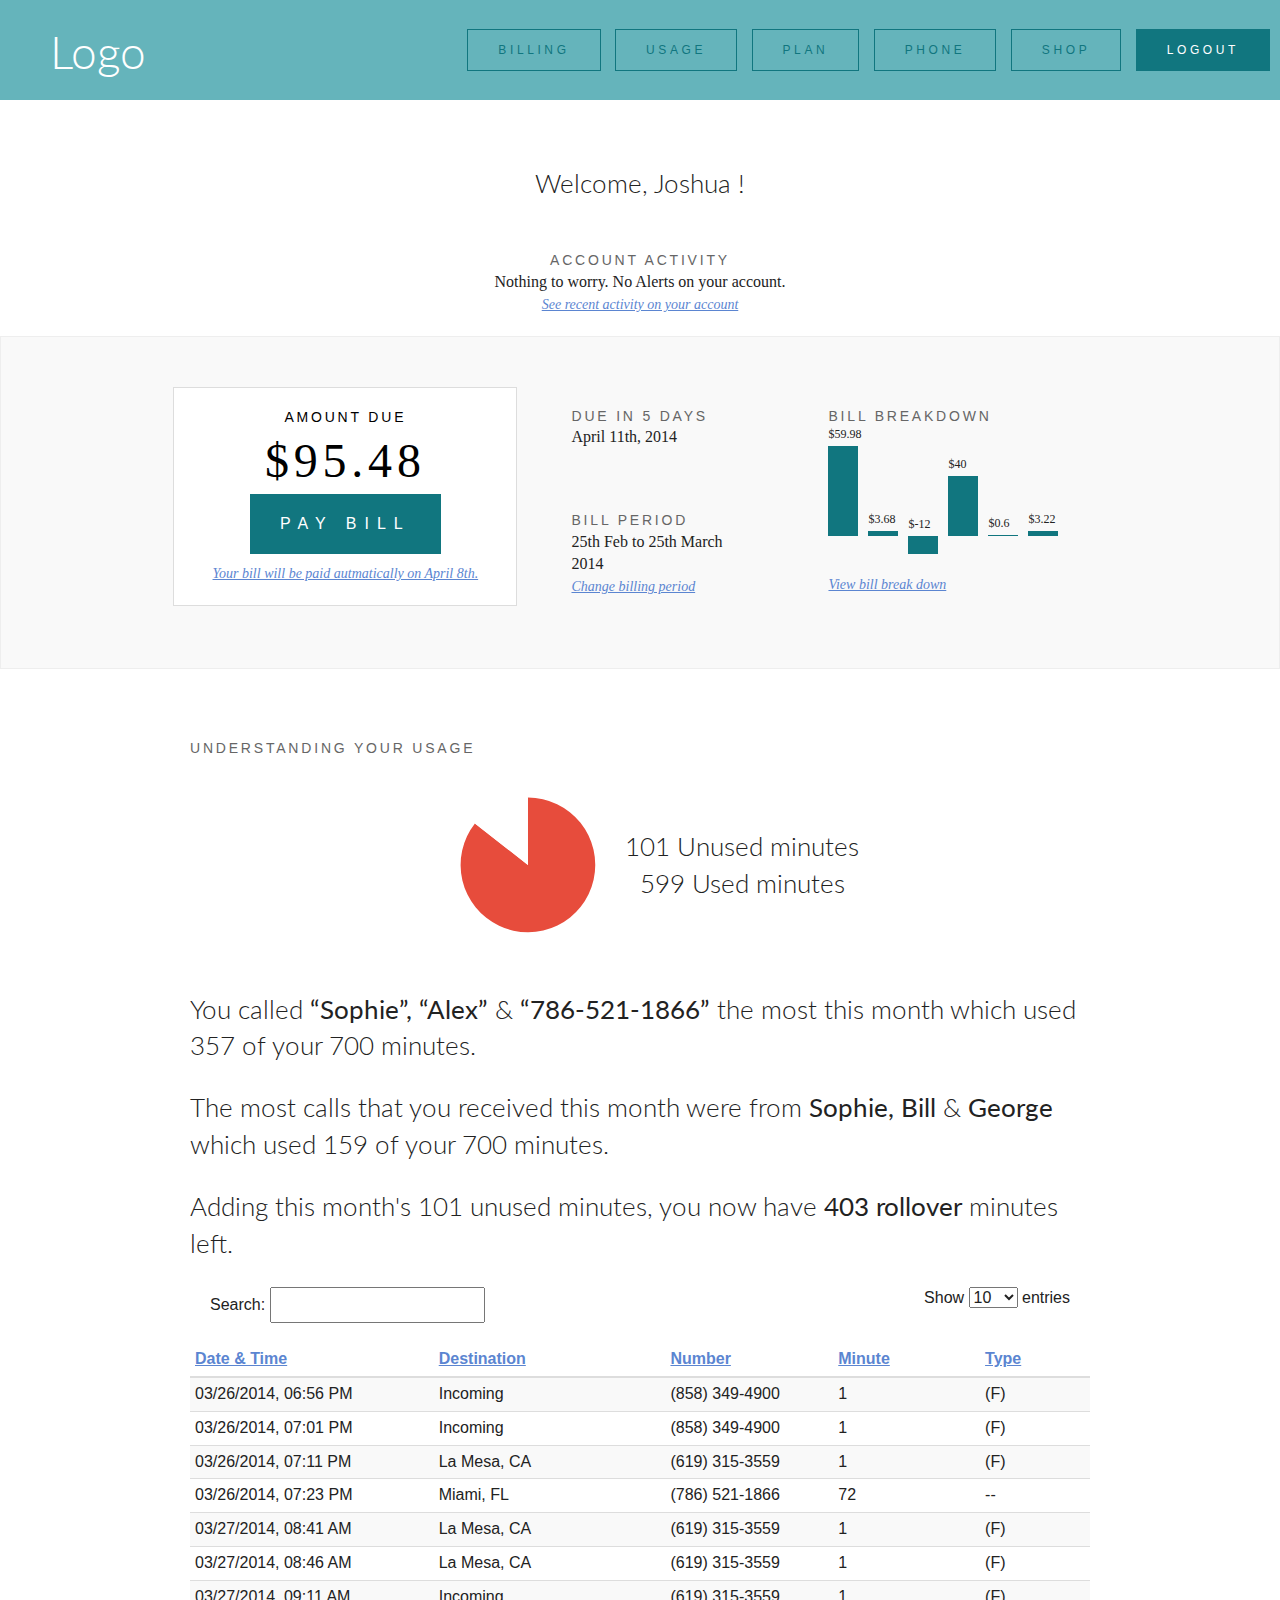
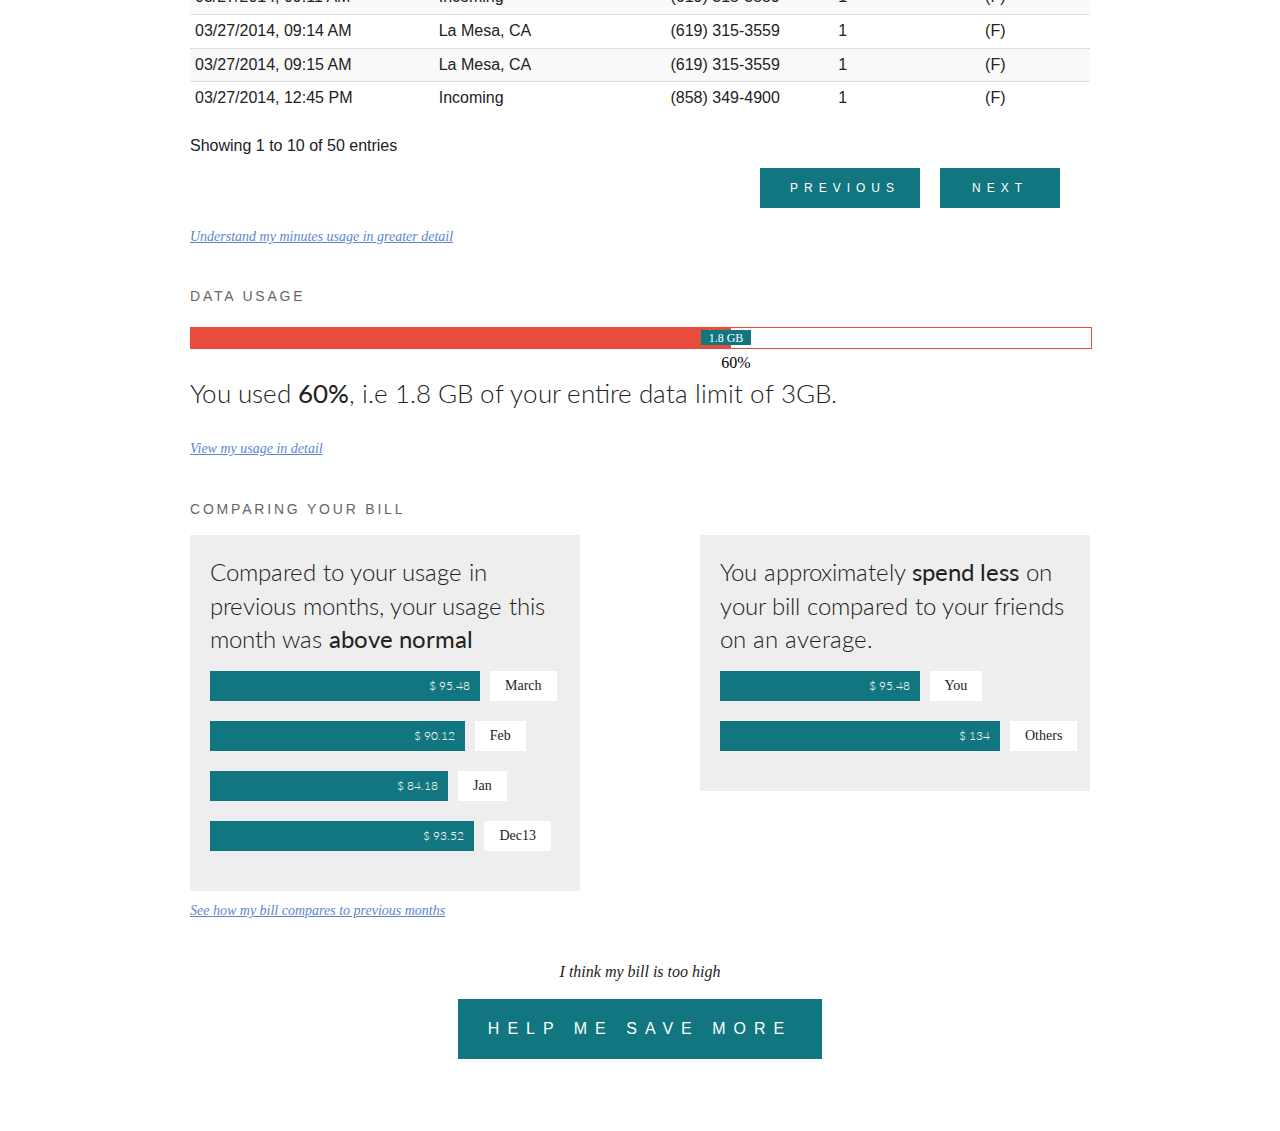
<file: index.html>
<!DOCTYPE html>
<!--[if lt IE 7]>      <html class="no-js lt-ie9 lt-ie8 lt-ie7"> <![endif]-->
<!--[if IE 7]>         <html class="no-js lt-ie9 lt-ie8"> <![endif]-->
<!--[if IE 8]>         <html class="no-js lt-ie9"> <![endif]-->
<!--[if gt IE 8]><!-->
<html class="no-js" lang="en" ng-app="myApp">
<!--<![endif]-->

<head>
    <meta charset="utf-8">
    <meta http-equiv="X-UA-Compatible" content="IE=edge">
    <title></title>
    <meta name="description" content="">
    <meta name="viewport" content="width=device-width, initial-scale=1, maximum-scale = 1">

    <!-- Place favicon.ico and apple-touch-icon.png in the root directory -->
    <link href='http://fonts.googleapis.com/css?family=Lato:100,300,400,700' rel='stylesheet' type='text/css'>
    <link rel="stylesheet" href="css/normalize.css">
    <link rel="stylesheet" href="css/main.css">
    <link rel="stylesheet" href="css/responsive.css">
    <link rel="stylesheet" href="css/pizza.css">
    <link rel="stylesheet" href="css/datepicker.css">

    <script src="js/vendor/modernizr-2.6.2.min.js"></script>
    <script src="http://d3js.org/d3.v3.min.js"></script>

</head>

<body>
    <!--[if lt IE 7]>
            <p class="browsehappy">You are using an <strong>outdated</strong> browser. Please <a href="http://browsehappy.com/">upgrade your browser</a> to improve your experience.</p>
        <![endif]-->

    <!-- Add your site or application content here -->

    <div id="container">
        <div class="header">
            <a href="./index.html"><div class="logo font3">Logo</div></a>
            <div id="main_menu">
                <ul class="menu">
                    <li class="menuItem bMenuButton">BILLING</li>
                    <li class="menuItem bMenuButton">USAGE</li>
                    <li class="menuItem bMenuButton">PLAN</li>
                    <li class="menuItem bMenuButton">PHONE</li>
                    <li class="menuItem bMenuButton">SHOP</li>
                    <li class="menuItem bMenuButton bLogout">LOGOUT</li>
                </ul>
            </div>

        </div>

        <br/>
        <br/>
        <span class="welcome font3">Welcome, Joshua ! </span>
        <div class="dataBox activityBox">
            <div class="heading font1">ACCOUNT ACTIVITY</div>
            <div class="notes content font2 activityContent" data-placement="top" data-content="<b class='aColor'>Annotation</b> : The idea behind having this on the top of the page is that in case there are any account alerts, they would be seen first and not missed by the user">Nothing to worry. No Alerts on your account.</div>
            <div class="notes links bLink" data-placement="top" data-content="<b class='aColor'>Annotation</b> : This link will take the user to a page showing detailed account activity."><a href="#">See recent activity on your account</a>
            </div>
        </div>
        <div class="firstContainer">



            <div class="notes dataBox billAmountBox" data-placement="top" data-content="<b class='aColor'>Annotation</b> : A big box with a solid color button provides a clear call-to-action.">
                <div class="heading font1 dueLabel">AMOUNT DUE</div>
                <div class="content font2">
                    <div class="amount">$95.48</div>
                    <div id="billPayButton" class="payBill bButton font1">
                        <span class="bLabel">PAY BILL</span>

                    </div>
                </div>
                <div class="links bLink dueLink notes" data-placement="bottom" data-content="<b class='aColor'>Annotation</b> : This link immediately gives the user the following indication: <ul> <li>That they have autoPay turned on</li> <li>The date of Auto Pay</li><li> If they need to change this setting they can simply click here</li></ul>"><a href="#">Your bill will be paid autmatically on April 8th.</a>
                </div>
            </div>
            <div class="dueContainer">
                <div class="dataBox dueBox notes" data-placement="top" data-content="<b class='aColor'>Annotation</b> : This quickly provides information regarding, how many days are left to pay the bill, thus making the user think less and do more. Traditionally, only a date is provided and the user is expected to calculate how many days are left to pay</ul>">
                    <div class="heading font1">DUE IN 5 DAYS</div>
                    <div class="content font2">

                        <div class="font2">
                            April 11th, 2014

                        </div>
                    </div>
                    <div class="links bLink"></div>
                </div>

                <div class="dataBox billPeriodBox">
                    <div class="heading font1">BILL PERIOD</div>
                    <div class="content font2">

                        <div class="font2">
                            25th Feb to 25th March 2014

                        </div>
                    </div>
                    <div class="links bLink notes" data-placement="bottom" data-content="<b class='aColor'>Annotation</b> : Clicking on this link will allow the user to select and see current unbilled usage as well as previously paid bills from previous billing periods">
                        <a href="#">Change billing period</a>
                    </div>
                </div>
            </div>
            <div class="dataBox billBreakUp">
                <div class="heading font1 notes" data-placement="top" data-content="<b class='aColor'>Annotation</b> : When people see their bill amount, they want to often see the breakup of how the amount totalled up. This view lets them get a quick overview of what the bill is made up of.">BILL BREAKDOWN</div>
                <div class="content font2">
                    <div class="billViz"></div>

                </div>
                <div class="links bLink billBreakUpLink notes" data-placement="bottom" data-content="<b class='aColor'>Annotation</b> : This link will take the user to a page where they can see their detailed bill break down">
                    <a href="#">View bill break down</a>
                </div>
            </div>
        </div>
        <div class="toggleBillPay">

            <div class="billPayContainer">



                <div class="amountSelect font2">

                    <div class="label font3">How much do you want to pay ?</div>


                    <form action="">
                        <p>
                        <input type="radio" class="wholeAmount" name="paymentAmount" value="$98">$95.48 - Current Due
</p>

                        <div class="customAmount">
                            <input type="radio" name="paymentAmount" class="anotherAmount" value="">Another amount
                            <input type="text"></input>
                            <span class="theCustomAmount"></span>
                    </form>
                    </div>

                </div>
                <div class="dateSelect">
                    <div class="label font3 dateLabel">Select a date for payment</div>
                    <input type="text">
                </div>


                <a href="./payment.html">
                    <div class="payButton payBill bButton">PAY</div>
                </a>

            </div>

            <div class="dataBox undUsage">
                <div class="heading font1">UNDERSTANDING YOUR USAGE</div>
                <div class="usageContainer">
                    <div id="my-cool-chart"></div>
                    <div class="font3 usageBrief notes" data-placement="top" data-content="<b class='aColor'>Annotation</b> : This provides immediate usage details followed by a brief below. Hovering over the pie chart on the left, also provides details in the form of a percentage">
                        101 Unused minutes
                        <br/>599 Used minutes

                    </div>
                </div>
                <div class="content font3 usageContent notes" data-placement="top" data-content="<b class='aColor'>Annotation</b> : After interviewing a few people, I realized that when they look at their call history, they really want to know three things : <ul><li>Whom do they call the most and how many minutes have they spent calling them</li><li>Whose calls do they receive the most and how many minutes are used up in receiving those calls</li><li>How many minutes of rollover are left, if any.</li></ul> Therefore, if this was shown in a simple plain and user friendly way in natural language, it would really make things easy for the user. They can come, pay their bill quickly and continue with their day, as they spend less time understanding their bill">
                    <p>You called <span class="bDark">“Sophie”, “Alex”</span> & <span class="bDark">“786-521-1866”</span> the most this month which used 357 of your 700 minutes.</p>
                    <p>The most calls that you received this month were from <span class="bDark">Sophie, Bill</span> & <span class="bDark">George</span> which used 159 of your 700 minutes.</p>

                    <p>Adding this month's 101 unused minutes, you now have <span class="bDark">403 rollover</span> minutes left.</p>

                </div>

                <div class="toggleWindow">

                    <div class="callHistory notes" data-placement="top" data-content="<b class='aColor'>Annotation</b> : The user can get a quick look at the their call records if they need to do so. The table is using live data from an array. Every element is interactive. Type something in the search box to filter contents. You can also click on a table heading to sort according to that heading.You can also choose the number of elements you want to see on the page.">


                    </div>

                </div>

                <br>
                <br>
                <br>
                <div class="links bLink notes" data-placement="bottom" data-content="<b class='aColor'>Annotation</b> : This link will take the user to a page which will allow them to better understand they usage by showing additional content & visualizations">
                    <a href="#">Understand my minutes usage in greater detail</a>
                    <br/>

                </div>
                <div class="heading font1 dataHeading notes" data-placement="top" data-content="<b class='aColor'>Annotation</b> : This visualization provides a quick look at the data usage for the month. They can also see how much % of the total have they used.">DATA USAGE</div>
                <div class="content font3">

                    <div class="dataUsageViz">

                        <div class="dataUsed">
                            <div class="dataLabel font2">1.8 GB
                                <span class="percentDataValue">60%</span>
                            </div>
                        </div>
                        <div class="dataUnused"></div>

                    </div>
                    <p>

                        You used <span class="bDark">60%</span>, i.e 1.8 GB of your entire data limit of 3GB.
                    </p>
                </div>


                <div class="links bLink notes" data-placement="top" data-content="<b class='aColor'>Annotation</b> : User can click this to see detailed data visualization">
                    <a href="#">View my usage in detail</a>
                    <br/>

                </div>
            </div>

            <div class="dataBox billCompare">
                <div class="heading font1">COMPARING YOUR BILL</div>
                <div class="content font2 clearfix compareContent">
                    <p>


                        <div class="compare1 bCompare font3 notes" data-placement="top" data-content="<b class='aColor'>Annotation</b> : This box provides a quick comparison chart showing how this bill compares to bills in previous few months. It also goes ahead and tells the user in a human-friendly way that their bill was high compared to previous months<p>Clicking on a particular bar will take the user to a page showing billing information of a month corresponding to the bar that they clicked on</p><p>This box and the one next to it is responsive. Resize the browser and take a look </p>">
                            <span>Compared to your usage in previous months, 
your usage this month was <span class="bDark">above normal</span></span>

                            <div class="monthCompareViz"></div>
                        </div>

                        <div class="compare2 bCompare font3 notes" data-placement="top" data-content="<b class='aColor'>Annotation</b> : This can be a new experimental feature to see how users react to it. The feature will simply aggregate the bills of the people the user has called most frequently (using the same carrier) and it will then compare the aggergate value to the user's bill value and provide an approximation of whether the user pays more or less on an aveage compared to their friends">

                            <span>You approximately <span class="bDark">spend less</span> on your bill compared to your friends on an average.</span>
                            <div class="socialCompareViz"></div>
                        </div>

                    </p>
                </div>
                <div class="links bLink compareBillLink notes" data-placement="top" data-content="<b class='aColor'>Annotation</b> : This link will take the user to a page showing month by month comparison in greater detail. They could compare minutes,data, or the whole amount across different months">
                    <a href="#">See how my bill compares to previous months</a>
                </div>
            </div>

            <div class="billChange notes" data-placement="top" data-content="<b class='aColor'>Annotation</b> : The user really is analyzing their bill in so much detail only for one main reason : to see where they can save money. If the company understands this mental model of the user towards their bill, they can acheive great heights in user satisfaction and most importantly user retention. This will make the brand feel more personal and the user will get the impression that the company cares.<p>The way this feature will work is, it will analyze the user's usage history and simply sugest new plans, or suggest ways of saving. Simple ways of saving could be : 'We analyzed that you call Anna mostly in the evening. If you call her after 9 PM you can end up saving $300 per year.'</p>">
                <span class="bHelp font2">I think my bill is too high</span>
                <div class="helpBill bHelpButton font1">
                    <span class="bLabel">HELP ME SAVE MORE</span>

                </div>

            </div>





        </div>

    </div>


    <ul data-pie-id="my-cool-chart">
        <li data-value="599" class="chartList">Used Minutes</li>
        <li data-value="101" class="chartList">Unused Minutes</li>

    </ul>

    </div>

    <script src="//ajax.googleapis.com/ajax/libs/jquery/1.10.2/jquery.min.js"></script>
    <script>
        window.jQuery || document.write('<script src="js/vendor/jquery-1.10.2.min.js"><\/script>')
    </script>
    <script src="js/plugins.js"></script>
    <script src="js/main.js"></script>
    <script src="js/billChart.js"></script>
    <script src="js/compareChart.js"></script>
    <script src="js/socialCompareViz.js"></script>
    <script src="js/snapsvg.js"></script>
    <script src="js/pizza.js"></script>

    <script type="text/javascript" src="js/jquery.dataTables.min.js"></script>
    <script type="text/javascript" src="js/bootstrap-datepicker.js"></script>
    <script type="text/javascript" src="js/callHistory.js"></script>

    <script src="js/bootstrap-popover.js"></script>

    <script>
        $('.notes').popover({
            'animation': 'true',
            'trigger': 'hover',
            'html': 'true'
        });
        Pizza.init();
        $('.dateSelect input').datepicker();
        $(document).ready(function () {

            $('#billPayButton').click(function () {

                $('.billPayContainer').css('display', 'block');

            });



        });
    </script>
</body>

</html>
</file>
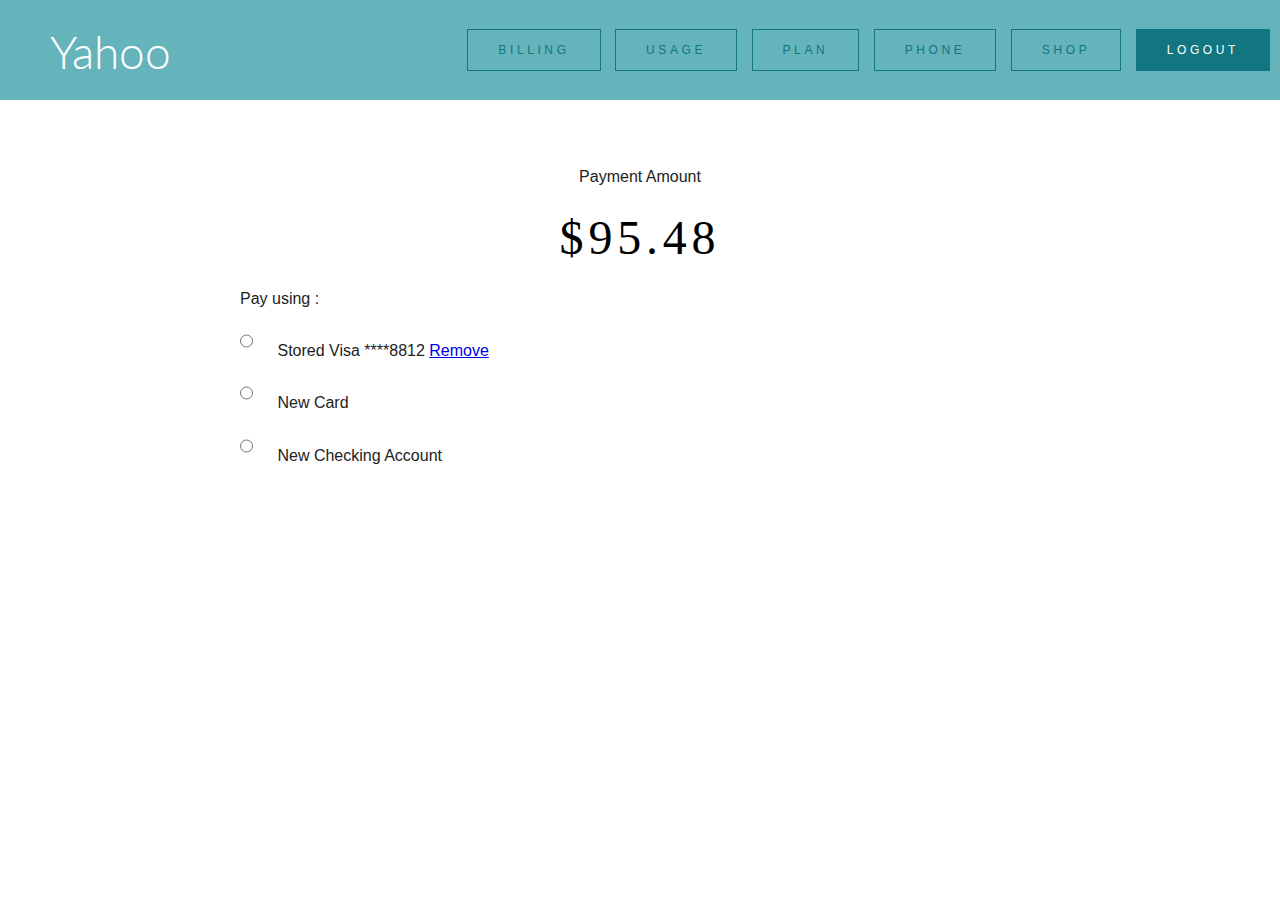
<file: payment.html>
<!DOCTYPE html>
<!--[if lt IE 7]>      <html class="no-js lt-ie9 lt-ie8 lt-ie7"> <![endif]-->
<!--[if IE 7]>         <html class="no-js lt-ie9 lt-ie8"> <![endif]-->
<!--[if IE 8]>         <html class="no-js lt-ie9"> <![endif]-->
<!--[if gt IE 8]><!--> <html class="no-js" lang="en" ng-app="myApp"> <!--<![endif]-->
    <head>
        <meta charset="utf-8">
        <meta http-equiv="X-UA-Compatible" content="IE=edge">
        <title></title>
        <meta name="description" content="">
        <meta name="viewport" content="width=device-width, initial-scale=1, maximum-scale = 1">

        <!-- Place favicon.ico and apple-touch-icon.png in the root directory -->
<link href='http://fonts.googleapis.com/css?family=Lato:100,300,400,700' rel='stylesheet' type='text/css'>
        <link rel="stylesheet" href="css/normalize.css">
        <link rel="stylesheet" href="css/main.css">
        <link rel="stylesheet" href="css/responsive.css">
        <link rel="stylesheet" href="css/pizza.css">
        <link rel="stylesheet" href="css/datepicker.css">
        <link rel="stylesheet" href="http://yui.yahooapis.com/pure/0.4.2/pure-min.css">
        
        <script src="js/vendor/modernizr-2.6.2.min.js"></script>
    <script src="http://d3js.org/d3.v3.min.js"></script>
        
    </head> 
    <body ngApp="myApp">
        <!--[if lt IE 7]>
            <p class="browsehappy">You are using an <strong>outdated</strong> browser. Please <a href="http://browsehappy.com/">upgrade your browser</a> to improve your experience.</p>
        <![endif]-->

        <!-- Add your site or application content here -->
       
       <div id="container" ng-controller="myCtrl">
           
        <div class="header">
          <a href="./index.html"><div class="logo font3">Yahoo </div></a>
            <div id="main_menu">
            <ul class="menu">
                <li class="menuItem bMenuButton">BILLING</li>    
                <li class="menuItem bMenuButton">USAGE</li>
                <li class="menuItem bMenuButton">PLAN</li>
                <li class="menuItem bMenuButton">PHONE</li>
                <li class="menuItem bMenuButton">SHOP</li>
                <li class="menuItem bMenuButton bLogout">LOGOUT</li>
            </ul>
            </div>
        
           </div>
           
           <div class="paymentInfo">
           
              <p> Payment Amount</p>
               <span class="amount font2">
                 $95.48
               </span>
             
           
           </div>
           <div class="thanks" ng-if="paymentDone">Thank you for your payment.
           <br>
               <a href="./index.html">Click here to return</a>
           </div>
           <div class="paymentOption" ng-if="!paymentDone">
           <p>Pay using :</p>
               
               <form action="">
                   
                   <p ng-class="{'hidden' : removePaymentMethod}">
               <input type="radio" ng-model="paymentMethod" name="pMethod" value="existing" class="rInput"> 
                       <span class="plabel">Stored Visa ****8812 
                           <a href="#" ng-click="removePaymentMethod=!removePaymentMethod">Remove</a></span>
                       
                       </p>
                   <p>
                   <input type="radio" ng-model="paymentMethod" name="pMethod" value="newCard">
                       <span class="plabel">New Card</span>
                   </p>
                   
                   <p>
                   <input type="radio" ng-model="paymentMethod" name="pMethod" value="bank"> <span class="plabel">New Checking Account</span>
                   </p>
               
               
               
               </form>
               <br><br>
               <div ng-if ="paymentMethod == 'existing'">
                <b>Pay with</b>

        <b>Name</b>: Joshua Gates<br>
        <b>Account</b>:  Visa ****6120<br>
        <b>Zip</b>: 12345<br>
        <b>Transaction type</b>: Airtime payment<br>
        <b>T-Mobile account number</b>: 12346789<br>
               <button type="submit" class="pure-button pure-button-primary finalPayButton" ng-click="done()">Pay</button>
               </div>
               
               <div ng-if ="paymentMethod == 'newCard'">
                   
             <form class="pure-form pure-form-aligned">
    <fieldset>
        <div class="pure-control-group">
            <label for="name">Name on Card</label>
            <input id="name" type="text" placeholder="Your name">
        </div>

        <div class="pure-control-group">
            <label for="cardnumber">Card Number</label>
            <input id="cardnumber" type="text" placeholder="XXXX-XXXX-XXXX-XXXX">
        </div>

        <div class="pure-control-group">
            <label for="cvv">CVV Number</label>
            <input id="cvv" type="text" placeholder="XXX">
        </div>

        <div class="pure-control-group">
            <label for="expDate">Valid Until</label>
            <input id="expDate" type="text" placeholder="MM/DD">
        </div>

        <div class="pure-controls">
            <label for="cb" class="pure-checkbox">
                <input id="cb" type="checkbox"> I've read the terms and conditions
            </label>

            <button type="submit" class="pure-button pure-button-primary finalPayButton" ng-click="done()">Pay</button>
        </div>
    </fieldset>
</form>
               
               </div>
               
               <div ng-if ="paymentMethod == 'bank'">
               Bank
               
               </div>
           
           
           </div>
           <br/>
           <br/>
          
            </div>
            
             
       
        <script src="//ajax.googleapis.com/ajax/libs/jquery/1.10.2/jquery.min.js"></script>
        <script>window.jQuery || document.write('<script src="js/vendor/jquery-1.10.2.min.js"><\/script>')</script>
        <script src="js/plugins.js"></script>
        <script src="js/main.js"></script>
       <script src="js/billChart.js"></script>
        <script src="js/compareChart.js"></script>
<script src="js/socialCompareViz.js"></script>
        <script src="js/snapsvg.js"></script>
        <script src="js/pizza.js"></script>
<script type="text/javascript" src="js/jquery.dataTables.min.js"></script>
<script type="text/javascript" src="js/bootstrap-datepicker.js"></script>
        <script type="text/javascript" src="js/callHistory.js"></script>
        <script type="text/javascript" src="js/angular.js"></script>
          <script type="text/javascript" src="js/scripts.js"></script>
        <!-- Google Analytics: change UA-XXXXX-X to be your site's ID. -->
           
      
        <script>
            Pizza.init();
            $('.dateSelect input').datepicker();
            (function(b,o,i,l,e,r){b.GoogleAnalyticsObject=l;b[l]||(b[l]=
            function(){(b[l].q=b[l].q||[]).push(arguments)});b[l].l=+new Date;
            e=o.createElement(i);r=o.getElementsByTagName(i)[0];
            e.src='//www.google-analytics.com/analytics.js';
            r.parentNode.insertBefore(e,r)}(window,document,'script','ga'));
            ga('create','UA-XXXXX-X');ga('send','pageview');
        </script>
    </body>
</html>
</file>
<file: css/main.css>
/*! HTML5 Boilerplate v4.3.0 | MIT License | http://h5bp.com/ */

/*
 * What follows is the result of much research on cross-browser styling.
 * Credit left inline and big thanks to Nicolas Gallagher, Jonathan Neal,
 * Kroc Camen, and the H5BP dev community and team.
 */

/* ==========================================================================
   Base styles: opinionated defaults
   ========================================================================== */

html,
button,
input,
select,
textarea {
    color: #222;
}

input {
height: 30px;
}

html {
    font-size: 1em;
    line-height: 1.4;
}

/*
 * Remove text-shadow in selection highlight: h5bp.com/i
 * These selection rule sets have to be separate.
 * Customize the background color to match your design.
 */

::-moz-selection {
    background: #b3d4fc;
    text-shadow: none;
}

::selection {
    background: #b3d4fc;
    text-shadow: none;
}

/*
 * A better looking default horizontal rule
 */

hr {
    display: block;
    height: 1px;
    border: 0;
    border-top: 1px solid #ccc;
    margin: 1em 0;
    padding: 0;
}

/*
 * Remove the gap between images, videos, audio and canvas and the bottom of
 * their containers: h5bp.com/i/440
 */

audio,
canvas,
img,
video {
    vertical-align: middle;
}

/*
 * Remove default fieldset styles.
 */

fieldset {
    border: 0;
    margin: 0;
    padding: 0;
}

/*
 * Allow only vertical resizing of textareas.
 */

textarea {
    resize: vertical;
}

/* ==========================================================================
   Browse Happy prompt
   ========================================================================== */

.browsehappy {
    margin: 0.2em 0;
    background: #ccc;
    color: #000;
    padding: 0.2em 0;
}

/* ==========================================================================
   Author's custom styles
   ========================================================================== */

















/* ==========================================================================
   Helper classes
   ========================================================================== */

/*
 * Image replacement
 */

.ir {
    background-color: transparent;
    border: 0;
    overflow: hidden;
    /* IE 6/7 fallback */
    *text-indent: -9999px;
}

.ir:before {
    content: "";
    display: block;
    width: 0;
    height: 150%;
}

/*
 * Hide from both screenreaders and browsers: h5bp.com/u
 */

.hidden {
    display: none !important;
    visibility: hidden;
}

/*
 * Hide only visually, but have it available for screenreaders: h5bp.com/v
 */

.visuallyhidden {
    border: 0;
    clip: rect(0 0 0 0);
    height: 1px;
    margin: -1px;
    overflow: hidden;
    padding: 0;
    position: absolute;
    width: 1px;
}

/*
 * Extends the .visuallyhidden class to allow the element to be focusable
 * when navigated to via the keyboard: h5bp.com/p
 */

.visuallyhidden.focusable:active,
.visuallyhidden.focusable:focus {
    clip: auto;
    height: auto;
    margin: 0;
    overflow: visible;
    position: static;
    width: auto;
}

/*
 * Hide visually and from screenreaders, but maintain layout
 */

.invisible {
    visibility: hidden;
}

/*
 * Clearfix: contain floats
 *
 * For modern browsers
 * 1. The space content is one way to avoid an Opera bug when the
 *    `contenteditable` attribute is included anywhere else in the document.
 *    Otherwise it causes space to appear at the top and bottom of elements
 *    that receive the `clearfix` class.
 * 2. The use of `table` rather than `block` is only necessary if using
 *    `:before` to contain the top-margins of child elements.
 */

.clearfix:before,
.clearfix:after {
    content: " "; /* 1 */
    display: table; /* 2 */
}

.clearfix:after {
    clear: both;
}

/*
 * For IE 6/7 only
 * Include this rule to trigger hasLayout and contain floats.
 */

.clearfix {
    *zoom: 1;
}

/* ==========================================================================
   EXAMPLE Media Queries for Responsive Design.
   These examples override the primary ('mobile first') styles.
   Modify as content requires.
   ========================================================================== */

@media only screen and (min-width: 35em) {
    /* Style adjustments for viewports that meet the condition */
}

@media print,
       (-o-min-device-pixel-ratio: 5/4),
       (-webkit-min-device-pixel-ratio: 1.25),
       (min-resolution: 120dpi) {
    /* Style adjustments for high resolution devices */
}

/* ==========================================================================
   Print styles.
   Inlined to avoid required HTTP connection: h5bp.com/r
   ========================================================================== */

@media print {
    * {
        background: transparent !important;
        color: #000 !important; /* Black prints faster: h5bp.com/s */
        box-shadow: none !important;
        text-shadow: none !important;
        font-family: 'Helvetica'
            
    }
    
    
    
   
    
    

    a,
    a:visited {
        text-decoration: underline;
    }

    a[href]:after {
        content: " (" attr(href) ")";
    }

    abbr[title]:after {
        content: " (" attr(title) ")";
    }

    /*
     * Don't show links for images, or javascript/internal links
     */

    .ir a:after,
    a[href^="javascript:"]:after,
    a[href^="#"]:after {
        content: "";
    }

    pre,
    blockquote {
        border: 1px solid #999;
        page-break-inside: avoid;
    }

    thead {
        display: table-header-group; /* h5bp.com/t */
    }

    tr,
    img {
        page-break-inside: avoid;
    }

    img {
        max-width: 100% !important;
    }

    @page {
        margin: 0.5cm;
    }

    p,
    h2,
    h3 {
        orphans: 3;
        widows: 3;
    }

    h2,
    h3 {
        page-break-after: avoid;
    }
}

.header {
    width: 100%;
    height: 100px;
    background-color: #65b4bb;
    
}

.menu {
    list-style-type: none;
    right:10px;
    position: relative;
   top:8px;
    float: right;
        
    
}

.menuItem {
    display: inline-block;
        font-size:12px;
    
}

.heading {
    letter-spacing: 0.2em;
    font-size: 14px;
    color: #666;
}

.font1{
font-family: 'Helvetica';
    
}

.font2{
font-family: 'Georgia';
}

.bLink{
font-family: 'Georgia';
    font-style: italic;
    font-size: 14px;
    
}

.bLink a{
color:#5b85d1;
    text-decoration: underline;
}
.dataBox {
    padding: 20px 3%;
    margin: 0px 3%;
    
    
}

.amount {
    font-size: 48px;
    color: #000;
    letter-spacing: 0.1em;
}

.bButton {
    
    color: white;
    letter-spacing: 0.5em;
    background-color : #11767f;
    text-align: center;
      line-height: 60px;
padding: 0px 30px;
    margin-top:5px;
}

.aColor {
    color:#11767f;
}

.payBill {
    display: inline-block;
    height: 60px;
    margin: 0 auto;
    cursor : pointer;
}

.payBill:hover{

  background-color: #000;
    color: white;
}

.bLabel {
    line-height: 20px;

}


.links {
   display: inline-block;
}

path.slice{
	stroke-width:2px;
}

polyline{
	opacity: .3;
	stroke: black;
	stroke-width: 2px;
	fill: none;
}
.billViz {
  display:inline-block;

 
    position: relative;
    top: 20px;
    
}
.bBar {
    position: relative;
width: 30px;
    background-color: #11767f;
    display: inline-block;
    margin-right:10px;
    overflow: visible;
    text-align: left;

}

.bCompareBar{
position: relative;
height: 30px;
    background-color: #11767f;
    margin-top:15px;
    margin-bottom: 20px;
    overflow: visible;
    cursor: pointer;
}
.elemValue{
    position: absolute;
    top: -20px;
    font-size: 12px;
}
.elemCompareValue{
    position: absolute;
  color: white;
    font-size: 12px;
    margin-top: 7px;
    right: 10px;
}

.labelPopUp{
display: none;
    position: absolute;
  font-size: 14px;
    padding: 5px 15px;
    background-color: #eee;
    z-index: 5000;

}
.labelComparePopUp{
display: block;
    position: absolute;
  font-size: 14px;
    padding: 5px 15px;
    background-color: #fff;
    z-index: 10;
    left: 100%;
    margin-left: 10px;
  
    text-align: left;
    

}
.bBar:hover{

background-color:black;
}

.bCompareBar:hover{
background-color: black;
    
}
.barContainer{

display: inline-block;
    cursor: pointer;
}
.barCompareContainer{
display: block;
    position: relative;
}
.billAmountBox {
    position: relative;
    display: inline-block;
    background-color: #fff;
    border-color : #ddd;
    border-style : solid;
    border-width: 1px;
    
}
.bilAmountBox:hover {
    
    border-color : #999;
   
    
    
    
}

.dueBox {

}

.dueContainer {
    display: inline-block;
    vertical-align: top;
    text-align: left;
    
}

.billBreakUp {
 display: inline-block;
vertical-align: top;
    text-align: left;
}

.billBreakUpLink {
  position: relative;
    
    bottom: -50px;
    
}

.welcome {
    display: block;
    position: relative;

    font-size: 28px;
    padding: 50px;
    padding-bottom: 0px;
   
    text-align: center;

    margin-bottom: 30px;
    padding-top: 20px;
    
    
}

.undUsage {
    
  max-width: 900px;
    width: 80%;
    margin: 0 auto;
   
    margin-top: 50px;
}

.font3 {
    font-size: 26px;
 font-family: 'Lato', sans-serif;
    font-weight: 300;
}

.bDark {
    font-weight: 400;
}



#my-cool-chart{
width : 200px;
height: 200px;
display: inline-block;
    
}

.chartList {
    display: none;
}

.usageBrief {
    display: inline-block;
    position: relative;
    vertical-align: top;
    margin-top: 70px;
}

.usageContainer {
    text-align: center;
}

.firstContainer {
    text-align: center;
    background-color: #f9f9f9;
    padding-bottom: 50px;
    border-style: solid;
    border-width: 1px;
    border-color: #eee;
    padding-top: 50px;
}

.dataUsageViz {
    
    width: 100%;
    height: 20px;
    position: relative;
    border-color: #e74c3c ;
    border-style : solid;
    border-width: 1px;
    
    
}

.dataUsed {
    background-color:#e74c3c ;
    width: 60%;
    height: 20px;
    position: relative;
    
}

.dataLabel {
    font-size: 12px;
    background-color: #11767f;
    position: absolute;
    right:-20px;
    padding : 0px 5px;
    width: 40px;
    margin-top: 2px;
    text-align: center;
    height: 15px; 
    color: white;
}

.percentDataValue {
    
display: block;
    position: relative;
    margin-right: -20px;
    margin-top: 5px;
    font-size: 16px;
    color : black;
    
}

.billCompare {
     
  max-width: 900px;
    width: 80%;
    margin: 0 auto;
}

.compare1 {
    float: left;


}

.compare {
    
    
}

.bCompare {
    
    position: relative;
    width: 350px;
    background-color: #eee;
 
    display: inline-block;
    padding: 20px;
    vertical-align: top;
    font-size: 24px;
}

.compare2 {
    
    float: right;
    position: relative;
    vertical-align: top;
    right: 0px;
}

.content {
   
}

.dueLabel {
    color: #000;
}

.dueLink{
    margin-top: 10px;
}

.dueLink a{
    
}

.activityContent {
    text-align: center;
}

.usageContent p{
   text-align: left;
}

.compareBillLink {
    position: relative;
    margin-top: 10px;
}

.billChange {

    text-align: center;
    padding: 20px; 
}

.bHelp {
    display: block;
    font-style: italic;
    margin-bottom: 10px;
}

.helpBill {
     display: inline-block;
    height: 60px;
    margin: 0 auto;
    cursor : pointer;
}

.helpBill:hover {
    background-color:#000;
}

.bHelpButton {
     background-color: #11767f;
    color: white;
    letter-spacing: 0.5em;
    
    text-align: center;
      line-height: 60px;
padding: 0px 30px;
    margin-top:5px;
}

.billPeriodBox {
    position: relative;
   
}

.bMenuButton {
    color: #11767f;
    letter-spacing: 0.3em;
    text-align: center;
    line-height: 40px;
    padding: 0px 30px;
    margin-top:5px;
    border-color : #11767f;
    border-width: 1px;
    border-style: solid;
    height: 40px;
    cursor : pointer;
    margin-left: 10px;
}

.bMenuButton:hover{
  background-color : #11767f;
    color: white;
}

.bLogout {
    background-color:#11767f;
    color: white;
}
.bLogout:hover{
background-color: black;
}



.activityBox {
    
    margin: 0 auto;
    text-align: center;
}

.logo {
    display: block;
    font-size: 46px;
    margin-left:50px;
    margin-top:20px;
    float: left;
    color: #fff;
    
    
}

table {
  border-collapse: collapse;
  border-spacing: 0;
}
td,
th {
  padding: 0;
}

table {
  max-width: 100%;
  background-color: transparent;
}
th {
  text-align: left;
}
.table {
  width: 100%;
  margin-bottom: 20px;
}
.table > thead > tr > th,
.table > tbody > tr > th,
.table > tfoot > tr > th,
.table > thead > tr > td,
.table > tbody > tr > td,
.table > tfoot > tr > td {
  padding: 8px;
  line-height: 1.42857143;
  vertical-align: top;
  border-top: 1px solid #dddddd;
}
.table > thead > tr > th {
  vertical-align: bottom;
  border-bottom: 2px solid #dddddd;
}
.table > caption + thead > tr:first-child > th,
.table > colgroup + thead > tr:first-child > th,
.table > thead:first-child > tr:first-child > th,
.table > caption + thead > tr:first-child > td,
.table > colgroup + thead > tr:first-child > td,
.table > thead:first-child > tr:first-child > td {
  border-top: 0;
}
.table > tbody + tbody {
  border-top: 2px solid #dddddd;
}
.table .table {
  background-color: #ffffff;
}
.table-condensed > thead > tr > th,
.table-condensed > tbody > tr > th,
.table-condensed > tfoot > tr > th,
.table-condensed > thead > tr > td,
.table-condensed > tbody > tr > td,
.table-condensed > tfoot > tr > td {
  padding: 5px;
}
.table-bordered {
  border: 1px solid #dddddd;
}
.table-bordered > thead > tr > th,
.table-bordered > tbody > tr > th,
.table-bordered > tfoot > tr > th,
.table-bordered > thead > tr > td,
.table-bordered > tbody > tr > td,
.table-bordered > tfoot > tr > td {
  border: 1px solid #dddddd;
}
.table-bordered > thead > tr > th,
.table-bordered > thead > tr > td {
  border-bottom-width: 2px;
}
.table-striped > tbody > tr:nth-child(odd) > td,
.table-striped > tbody > tr:nth-child(odd) > th {
  background-color: #f9f9f9;
}
.table-hover > tbody > tr:hover > td,
.table-hover > tbody > tr:hover > th {
  background-color: #f5f5f5;
}
table col[class*="col-"] {
  position: static;
  float: none;
  display: table-column;
}
table td[class*="col-"],
table th[class*="col-"] {
  position: static;
  float: none;
  display: table-cell;
}
.table > thead > tr > td.active,
.table > tbody > tr > td.active,
.table > tfoot > tr > td.active,
.table > thead > tr > th.active,
.table > tbody > tr > th.active,
.table > tfoot > tr > th.active,
.table > thead > tr.active > td,
.table > tbody > tr.active > td,
.table > tfoot > tr.active > td,
.table > thead > tr.active > th,
.table > tbody > tr.active > th,
.table > tfoot > tr.active > th {
  background-color: #f5f5f5;
}
.table-hover > tbody > tr > td.active:hover,
.table-hover > tbody > tr > th.active:hover,
.table-hover > tbody > tr.active:hover > td,
.table-hover > tbody > tr.active:hover > th {
  background-color: #e8e8e8;
}
.table > thead > tr > td.success,
.table > tbody > tr > td.success,
.table > tfoot > tr > td.success,
.table > thead > tr > th.success,
.table > tbody > tr > th.success,
.table > tfoot > tr > th.success,
.table > thead > tr.success > td,
.table > tbody > tr.success > td,
.table > tfoot > tr.success > td,
.table > thead > tr.success > th,
.table > tbody > tr.success > th,
.table > tfoot > tr.success > th {
  background-color: #dff0d8;
}
.table-hover > tbody > tr > td.success:hover,
.table-hover > tbody > tr > th.success:hover,
.table-hover > tbody > tr.success:hover > td,
.table-hover > tbody > tr.success:hover > th {
  background-color: #d0e9c6;
}
.table > thead > tr > td.info,
.table > tbody > tr > td.info,
.table > tfoot > tr > td.info,
.table > thead > tr > th.info,
.table > tbody > tr > th.info,
.table > tfoot > tr > th.info,
.table > thead > tr.info > td,
.table > tbody > tr.info > td,
.table > tfoot > tr.info > td,
.table > thead > tr.info > th,
.table > tbody > tr.info > th,
.table > tfoot > tr.info > th {
  background-color: #d9edf7;
}
.table-hover > tbody > tr > td.info:hover,
.table-hover > tbody > tr > th.info:hover,
.table-hover > tbody > tr.info:hover > td,
.table-hover > tbody > tr.info:hover > th {
  background-color: #c4e3f3;
}
.table > thead > tr > td.warning,
.table > tbody > tr > td.warning,
.table > tfoot > tr > td.warning,
.table > thead > tr > th.warning,
.table > tbody > tr > th.warning,
.table > tfoot > tr > th.warning,
.table > thead > tr.warning > td,
.table > tbody > tr.warning > td,
.table > tfoot > tr.warning > td,
.table > thead > tr.warning > th,
.table > tbody > tr.warning > th,
.table > tfoot > tr.warning > th {
  background-color: #fcf8e3;
}
.table-hover > tbody > tr > td.warning:hover,
.table-hover > tbody > tr > th.warning:hover,
.table-hover > tbody > tr.warning:hover > td,
.table-hover > tbody > tr.warning:hover > th {
  background-color: #faf2cc;
}
.table > thead > tr > td.danger,
.table > tbody > tr > td.danger,
.table > tfoot > tr > td.danger,
.table > thead > tr > th.danger,
.table > tbody > tr > th.danger,
.table > tfoot > tr > th.danger,
.table > thead > tr.danger > td,
.table > tbody > tr.danger > td,
.table > tfoot > tr.danger > td,
.table > thead > tr.danger > th,
.table > tbody > tr.danger > th,
.table > tfoot > tr.danger > th {
  background-color: #f2dede;
}
.table-hover > tbody > tr > td.danger:hover,
.table-hover > tbody > tr > th.danger:hover,
.table-hover > tbody > tr.danger:hover > td,
.table-hover > tbody > tr.danger:hover > th {
  background-color: #ebcccc;
}
@media (max-width: 767px) {
  .table-responsive {
    width: 100%;
    margin-bottom: 15px;
    overflow-y: hidden;
    overflow-x: scroll;
    -ms-overflow-style: -ms-autohiding-scrollbar;
    border: 1px solid #dddddd;
    -webkit-overflow-scrolling: touch;
  }
  .table-responsive > .table {
    margin-bottom: 0;
  }
  .table-responsive > .table > thead > tr > th,
  .table-responsive > .table > tbody > tr > th,
  .table-responsive > .table > tfoot > tr > th,
  .table-responsive > .table > thead > tr > td,
  .table-responsive > .table > tbody > tr > td,
  .table-responsive > .table > tfoot > tr > td {
    white-space: nowrap;
  }
  .table-responsive > .table-bordered {
    border: 0;
  }
  .table-responsive > .table-bordered > thead > tr > th:first-child,
  .table-responsive > .table-bordered > tbody > tr > th:first-child,
  .table-responsive > .table-bordered > tfoot > tr > th:first-child,
  .table-responsive > .table-bordered > thead > tr > td:first-child,
  .table-responsive > .table-bordered > tbody > tr > td:first-child,
  .table-responsive > .table-bordered > tfoot > tr > td:first-child {
    border-left: 0;
  }
  .table-responsive > .table-bordered > thead > tr > th:last-child,
  .table-responsive > .table-bordered > tbody > tr > th:last-child,
  .table-responsive > .table-bordered > tfoot > tr > th:last-child,
  .table-responsive > .table-bordered > thead > tr > td:last-child,
  .table-responsive > .table-bordered > tbody > tr > td:last-child,
  .table-responsive > .table-bordered > tfoot > tr > td:last-child {
    border-right: 0;
  }
  .table-responsive > .table-bordered > tbody > tr:last-child > th,
  .table-responsive > .table-bordered > tfoot > tr:last-child > th,
  .table-responsive > .table-bordered > tbody > tr:last-child > td,
  .table-responsive > .table-bordered > tfoot > tr:last-child > td {
    border-bottom: 0;
  }
}


#call_history th{
color:#5b85d1;
text-decoration: underline;
cursor: pointer;

}

#call_history_next{
    display: inline-block;
    width: 60px;
    height: 40px;
    background-color: black;
    color: white;
   font-size: 12px;
    
    letter-spacing: 0.5em;
    background-color : #11767f;
    text-align: center;
      line-height: 40px;
padding: 0px 30px;
    margin-top:5px;
    margin: 10px;
    cursor: pointer;
    
}
#call_history_previous{
     display: inline-block;
    width: 100px;
    height: 40px;
   font-size: 12px;
    color: white;
    
    margin: 10px;
    letter-spacing: 0.5em;
    background-color : #11767f;
    text-align: center;
      line-height: 40px;
padding: 0px 30px;
    margin-top:5px;
    
    text-align: center;
    cursor: pointer;
}

#call_history_length{
float:right;
    margin-right: 20px;

}

#call_history_filter {
margin-left: 20px;
}

#call_history {
margin-top: 20px;
}

#call_history_paginate {

float: right;
    margin-right: 20px;
}

#call_history_next:hover{
background-color: black;
    
}
#call_history_previous:hover{
background-color: black;
    
}

input[type="search"] {
  -webkit-appearance: textfield;
  -moz-box-sizing: content-box;
  -webkit-box-sizing: content-box;
  box-sizing: content-box;
}
input[type="search"]::-webkit-search-cancel-button,
input[type="search"]::-webkit-search-decoration {
  -webkit-appearance: none;
}


.toggleWindow {
    margin-top: 20px;
}

.dataHeading {
    padding: 20px 0px;
    margin-top: 20px;
}

.billPayContainer {
    background-color: #eee;
    display: block;
    position: relative;
    padding: 20px;
  text-align: center;
    display: none;
}

.amountSelect {
    display: inline-block;
    vertical-align: top;
   text-align: left;
}

.crediCardInfo {
    display: inline-block;
}

.dateSelect {
    display: inline-block;
    margin-left: 50px;
    
    text-align: left;
   
}

.payButton {
    position: relative;
   display:inline-block;
    
    width: 100px;
    margin-left:20px !important;
}

.paymentInfo {
    text-align: center;
    margin-top: 50px;
    display: inline-block;
    width: 100%;
}

.paymentOption {
    margin: 0 auto;
    width: 800px;
}

.plabel {
    margin-left: 20px;
    display: inline-block;
    position: relative;
}

.rInput {
    display: inline-block;
}

.thanks {
    width: 800px;
    margin: 0 auto;
}


/*Popover from bootstrap */

.popover {
  position: absolute;
  top: 0;
  left: 0;
  z-index: 1010;
  display: none;
  max-width: 276px;
  padding: 1px;
  text-align: left;
  background-color: #ffffff;
  background-clip: padding-box;
  border: 1px solid #cccccc;
  border: 1px solid rgba(0, 0, 0, 0.2);
  border-radius: 6px;
  -webkit-box-shadow: 0 5px 10px rgba(0, 0, 0, 0.2);
  box-shadow: 0 5px 10px rgba(0, 0, 0, 0.2);
  white-space: normal;
}
.popover.top {
  margin-top: -10px;
}
.popover.right {
  margin-left: 10px;
}
.popover.bottom {
  margin-top: 10px;
}
.popover.left {
  margin-left: -10px;
}
.popover-title {
  margin: 0;
  padding: 8px 14px;
  font-size: 14px;
  font-weight: normal;
  line-height: 18px;
  background-color: #f7f7f7;
  border-bottom: 1px solid #ebebeb;
  border-radius: 5px 5px 0 0;
}
.popover-content {
  padding: 9px 14px;
}
.popover > .arrow,
.popover > .arrow:after {
  position: absolute;
  display: block;
  width: 0;
  height: 0;
  border-color: transparent;
  border-style: solid;
}
.popover > .arrow {
  border-width: 11px;
}
.popover > .arrow:after {
  border-width: 10px;
  content: "";
}
.popover.top > .arrow {
  left: 50%;
  margin-left: -11px;
  border-bottom-width: 0;
  border-top-color: #999999;
  border-top-color: rgba(0, 0, 0, 0.25);
  bottom: -11px;
}
.popover.top > .arrow:after {
  content: " ";
  bottom: 1px;
  margin-left: -10px;
  border-bottom-width: 0;
  border-top-color: #ffffff;
}
.popover.right > .arrow {
  top: 50%;
  left: -11px;
  margin-top: -11px;
  border-left-width: 0;
  border-right-color: #999999;
  border-right-color: rgba(0, 0, 0, 0.25);
}
.popover.right > .arrow:after {
  content: " ";
  left: 1px;
  bottom: -10px;
  border-left-width: 0;
  border-right-color: #ffffff;
}
.popover.bottom > .arrow {
  left: 50%;
  margin-left: -11px;
  border-top-width: 0;
  border-bottom-color: #999999;
  border-bottom-color: rgba(0, 0, 0, 0.25);
  top: -11px;
}
.popover.bottom > .arrow:after {
  content: " ";
  top: 1px;
  margin-left: -10px;
  border-top-width: 0;
  border-bottom-color: #ffffff;
}
.popover.left > .arrow {
  top: 50%;
  right: -11px;
  margin-top: -11px;
  border-right-width: 0;
  border-left-color: #999999;
  border-left-color: rgba(0, 0, 0, 0.25);
}
.popover.left > .arrow:after {
  content: " ";
  right: 1px;
  border-right-width: 0;
  border-left-color: #ffffff;
  bottom: -10px;
}
.wholeAmount {
    margin-right: 20px;
   
}

.anotherAmount {
    margin-right: 20px;
}



.dateLabel {
    margin-bottom: 20px;
}

.dateSelect .label {
    margin-bottom: 20px;
}
</file>
<file: css/responsive.css>
@media (max-width: 975px) {
    .bCompare {
        width: 90%;
        margin-bottom: 20px;
    }

    .compare1 {
    }

    .compare2 {
        float: left;
    };
}
</file>
<file: css/pizza.css>
[data-pie-id] > *:nth-child(7n+1), [data-bar-id] > *:nth-child(7n+1), [data-line-id] > *:nth-child(7n+1) {
  color: #e74c3c; }
[data-pie-id] > *:nth-child(7n+2), [data-bar-id] > *:nth-child(7n+2), [data-line-id] > *:nth-child(7n+2) {
  color: #fff; }
[data-pie-id] > *:nth-child(7n+3), [data-bar-id] > *:nth-child(7n+3), [data-line-id] > *:nth-child(7n+3) {
  color: #e61010; }
[data-pie-id] > *:nth-child(7n+4), [data-bar-id] > *:nth-child(7n+4), [data-line-id] > *:nth-child(7n+4) {
  color: #cf0e0e; }
[data-pie-id] > *:nth-child(7n+5), [data-bar-id] > *:nth-child(7n+5), [data-line-id] > *:nth-child(7n+5) {
  color: #ba0d0d; }
[data-pie-id] > *:nth-child(7n+6), [data-bar-id] > *:nth-child(7n+6), [data-line-id] > *:nth-child(7n+6) {
  color: #a70c0c; }
[data-pie-id] > *:nth-child(7n+7), [data-bar-id] > *:nth-child(7n+7), [data-line-id] > *:nth-child(7n+7) {
  color: #960b0b; }

#pie, #donut, #bar {
  max-height: 450px; }


svg {
  width: 100%;
  height: auto; }

.tooltip {
  margin-left: -5px;
  border-radius: 3px;
  padding: 5px; }

ul[data-pie-id] {
  list-style: none;
  padding: 10px; }
</file>
<file: css/datepicker.css>
/*!
 * Datepicker for Bootstrap
 *
 * Copyright 2012 Stefan Petre
 * Improvements by Andrew Rowls
 * Licensed under the Apache License v2.0
 * http://www.apache.org/licenses/LICENSE-2.0
 *
 */
.datepicker {
  padding: 4px;
  -webkit-border-radius: 4px;
  -moz-border-radius: 4px;
  border-radius: 4px;
  direction: ltr;
  /*.dow {
		border-top: 1px solid #ddd !important;
	}*/
}
.datepicker-inline {
  width: 220px;
}
.datepicker.datepicker-rtl {
  direction: rtl;
}
.datepicker.datepicker-rtl table tr td span {
  float: right;
}
.datepicker-dropdown {
  top: 0;
  left: 0;
}
.datepicker-dropdown:before {
  content: '';
  display: inline-block;
  border-left: 7px solid transparent;
  border-right: 7px solid transparent;
  border-bottom: 7px solid #ccc;
  border-top: 0;
  border-bottom-color: rgba(0, 0, 0, 0.2);
  position: absolute;
}
.datepicker-dropdown:after {
  content: '';
  display: inline-block;
  border-left: 6px solid transparent;
  border-right: 6px solid transparent;
  border-bottom: 6px solid #ffffff;
  border-top: 0;
  position: absolute;
}
.datepicker-dropdown.datepicker-orient-left:before {
  left: 6px;
}
.datepicker-dropdown.datepicker-orient-left:after {
  left: 7px;
}
.datepicker-dropdown.datepicker-orient-right:before {
  right: 6px;
}
.datepicker-dropdown.datepicker-orient-right:after {
  right: 7px;
}
.datepicker-dropdown.datepicker-orient-top:before {
  top: -7px;
}
.datepicker-dropdown.datepicker-orient-top:after {
  top: -6px;
}
.datepicker-dropdown.datepicker-orient-bottom:before {
  bottom: -7px;
  border-bottom: 0;
  border-top: 7px solid #999;
}
.datepicker-dropdown.datepicker-orient-bottom:after {
  bottom: -6px;
  border-bottom: 0;
  border-top: 6px solid #ffffff;
}
.datepicker > div {
  display: none;
}
.datepicker.days div.datepicker-days {
  display: block;
}
.datepicker.months div.datepicker-months {
  display: block;
}
.datepicker.years div.datepicker-years {
  display: block;
}
.datepicker table {
  margin: 0;
  -webkit-touch-callout: none;
  -webkit-user-select: none;
  -khtml-user-select: none;
  -moz-user-select: none;
  -ms-user-select: none;
  user-select: none;
}
.datepicker td,
.datepicker th {
  text-align: center;
  width: 20px;
  height: 20px;
  -webkit-border-radius: 4px;
  -moz-border-radius: 4px;
  border-radius: 4px;
  border: none;
}
.table-striped .datepicker table tr td,
.table-striped .datepicker table tr th {
  background-color: transparent;
}
.datepicker table tr td.day:hover,
.datepicker table tr td.day.focused {
  background: #eeeeee;
  cursor: pointer;
}
.datepicker table tr td.old,
.datepicker table tr td.new {
  color: #999999;
}
.datepicker table tr td.disabled,
.datepicker table tr td.disabled:hover {
  background: none;
  color: #999999;
  cursor: default;
}
.datepicker table tr td.today,
.datepicker table tr td.today:hover,
.datepicker table tr td.today.disabled,
.datepicker table tr td.today.disabled:hover {
  background-color: #fde19a;
  background-image: -moz-linear-gradient(top, #fdd49a, #fdf59a);
  background-image: -ms-linear-gradient(top, #fdd49a, #fdf59a);
  background-image: -webkit-gradient(linear, 0 0, 0 100%, from(#fdd49a), to(#fdf59a));
  background-image: -webkit-linear-gradient(top, #fdd49a, #fdf59a);
  background-image: -o-linear-gradient(top, #fdd49a, #fdf59a);
  background-image: linear-gradient(top, #fdd49a, #fdf59a);
  background-repeat: repeat-x;
  filter: progid:DXImageTransform.Microsoft.gradient(startColorstr='#fdd49a', endColorstr='#fdf59a', GradientType=0);
  border-color: #fdf59a #fdf59a #fbed50;
  border-color: rgba(0, 0, 0, 0.1) rgba(0, 0, 0, 0.1) rgba(0, 0, 0, 0.25);
  filter: progid:DXImageTransform.Microsoft.gradient(enabled=false);
  color: #000;
}
.datepicker table tr td.today:hover,
.datepicker table tr td.today:hover:hover,
.datepicker table tr td.today.disabled:hover,
.datepicker table tr td.today.disabled:hover:hover,
.datepicker table tr td.today:active,
.datepicker table tr td.today:hover:active,
.datepicker table tr td.today.disabled:active,
.datepicker table tr td.today.disabled:hover:active,
.datepicker table tr td.today.active,
.datepicker table tr td.today:hover.active,
.datepicker table tr td.today.disabled.active,
.datepicker table tr td.today.disabled:hover.active,
.datepicker table tr td.today.disabled,
.datepicker table tr td.today:hover.disabled,
.datepicker table tr td.today.disabled.disabled,
.datepicker table tr td.today.disabled:hover.disabled,
.datepicker table tr td.today[disabled],
.datepicker table tr td.today:hover[disabled],
.datepicker table tr td.today.disabled[disabled],
.datepicker table tr td.today.disabled:hover[disabled] {
  background-color: #fdf59a;
}
.datepicker table tr td.today:active,
.datepicker table tr td.today:hover:active,
.datepicker table tr td.today.disabled:active,
.datepicker table tr td.today.disabled:hover:active,
.datepicker table tr td.today.active,
.datepicker table tr td.today:hover.active,
.datepicker table tr td.today.disabled.active,
.datepicker table tr td.today.disabled:hover.active {
  background-color: #fbf069 \9;
}
.datepicker table tr td.today:hover:hover {
  color: #000;
}
.datepicker table tr td.today.active:hover {
  color: #fff;
}
.datepicker table tr td.range,
.datepicker table tr td.range:hover,
.datepicker table tr td.range.disabled,
.datepicker table tr td.range.disabled:hover {
  background: #eeeeee;
  -webkit-border-radius: 0;
  -moz-border-radius: 0;
  border-radius: 0;
}
.datepicker table tr td.range.today,
.datepicker table tr td.range.today:hover,
.datepicker table tr td.range.today.disabled,
.datepicker table tr td.range.today.disabled:hover {
  background-color: #f3d17a;
  background-image: -moz-linear-gradient(top, #f3c17a, #f3e97a);
  background-image: -ms-linear-gradient(top, #f3c17a, #f3e97a);
  background-image: -webkit-gradient(linear, 0 0, 0 100%, from(#f3c17a), to(#f3e97a));
  background-image: -webkit-linear-gradient(top, #f3c17a, #f3e97a);
  background-image: -o-linear-gradient(top, #f3c17a, #f3e97a);
  background-image: linear-gradient(top, #f3c17a, #f3e97a);
  background-repeat: repeat-x;
  filter: progid:DXImageTransform.Microsoft.gradient(startColorstr='#f3c17a', endColorstr='#f3e97a', GradientType=0);
  border-color: #f3e97a #f3e97a #edde34;
  border-color: rgba(0, 0, 0, 0.1) rgba(0, 0, 0, 0.1) rgba(0, 0, 0, 0.25);
  filter: progid:DXImageTransform.Microsoft.gradient(enabled=false);
  -webkit-border-radius: 0;
  -moz-border-radius: 0;
  border-radius: 0;
}
.datepicker table tr td.range.today:hover,
.datepicker table tr td.range.today:hover:hover,
.datepicker table tr td.range.today.disabled:hover,
.datepicker table tr td.range.today.disabled:hover:hover,
.datepicker table tr td.range.today:active,
.datepicker table tr td.range.today:hover:active,
.datepicker table tr td.range.today.disabled:active,
.datepicker table tr td.range.today.disabled:hover:active,
.datepicker table tr td.range.today.active,
.datepicker table tr td.range.today:hover.active,
.datepicker table tr td.range.today.disabled.active,
.datepicker table tr td.range.today.disabled:hover.active,
.datepicker table tr td.range.today.disabled,
.datepicker table tr td.range.today:hover.disabled,
.datepicker table tr td.range.today.disabled.disabled,
.datepicker table tr td.range.today.disabled:hover.disabled,
.datepicker table tr td.range.today[disabled],
.datepicker table tr td.range.today:hover[disabled],
.datepicker table tr td.range.today.disabled[disabled],
.datepicker table tr td.range.today.disabled:hover[disabled] {
  background-color: #f3e97a;
}
.datepicker table tr td.range.today:active,
.datepicker table tr td.range.today:hover:active,
.datepicker table tr td.range.today.disabled:active,
.datepicker table tr td.range.today.disabled:hover:active,
.datepicker table tr td.range.today.active,
.datepicker table tr td.range.today:hover.active,
.datepicker table tr td.range.today.disabled.active,
.datepicker table tr td.range.today.disabled:hover.active {
  background-color: #efe24b \9;
}
.datepicker table tr td.selected,
.datepicker table tr td.selected:hover,
.datepicker table tr td.selected.disabled,
.datepicker table tr td.selected.disabled:hover {
  background-color: #9e9e9e;
  background-image: -moz-linear-gradient(top, #b3b3b3, #808080);
  background-image: -ms-linear-gradient(top, #b3b3b3, #808080);
  background-image: -webkit-gradient(linear, 0 0, 0 100%, from(#b3b3b3), to(#808080));
  background-image: -webkit-linear-gradient(top, #b3b3b3, #808080);
  background-image: -o-linear-gradient(top, #b3b3b3, #808080);
  background-image: linear-gradient(top, #b3b3b3, #808080);
  background-repeat: repeat-x;
  filter: progid:DXImageTransform.Microsoft.gradient(startColorstr='#b3b3b3', endColorstr='#808080', GradientType=0);
  border-color: #808080 #808080 #595959;
  border-color: rgba(0, 0, 0, 0.1) rgba(0, 0, 0, 0.1) rgba(0, 0, 0, 0.25);
  filter: progid:DXImageTransform.Microsoft.gradient(enabled=false);
  color: #fff;
  text-shadow: 0 -1px 0 rgba(0, 0, 0, 0.25);
}
.datepicker table tr td.selected:hover,
.datepicker table tr td.selected:hover:hover,
.datepicker table tr td.selected.disabled:hover,
.datepicker table tr td.selected.disabled:hover:hover,
.datepicker table tr td.selected:active,
.datepicker table tr td.selected:hover:active,
.datepicker table tr td.selected.disabled:active,
.datepicker table tr td.selected.disabled:hover:active,
.datepicker table tr td.selected.active,
.datepicker table tr td.selected:hover.active,
.datepicker table tr td.selected.disabled.active,
.datepicker table tr td.selected.disabled:hover.active,
.datepicker table tr td.selected.disabled,
.datepicker table tr td.selected:hover.disabled,
.datepicker table tr td.selected.disabled.disabled,
.datepicker table tr td.selected.disabled:hover.disabled,
.datepicker table tr td.selected[disabled],
.datepicker table tr td.selected:hover[disabled],
.datepicker table tr td.selected.disabled[disabled],
.datepicker table tr td.selected.disabled:hover[disabled] {
  background-color: #808080;
}
.datepicker table tr td.selected:active,
.datepicker table tr td.selected:hover:active,
.datepicker table tr td.selected.disabled:active,
.datepicker table tr td.selected.disabled:hover:active,
.datepicker table tr td.selected.active,
.datepicker table tr td.selected:hover.active,
.datepicker table tr td.selected.disabled.active,
.datepicker table tr td.selected.disabled:hover.active {
  background-color: #666666 \9;
}
.datepicker table tr td.active,
.datepicker table tr td.active:hover,
.datepicker table tr td.active.disabled,
.datepicker table tr td.active.disabled:hover {
  background-color: #006dcc;
  background-image: -moz-linear-gradient(top, #0088cc, #0044cc);
  background-image: -ms-linear-gradient(top, #0088cc, #0044cc);
  background-image: -webkit-gradient(linear, 0 0, 0 100%, from(#0088cc), to(#0044cc));
  background-image: -webkit-linear-gradient(top, #0088cc, #0044cc);
  background-image: -o-linear-gradient(top, #0088cc, #0044cc);
  background-image: linear-gradient(top, #0088cc, #0044cc);
  background-repeat: repeat-x;
  filter: progid:DXImageTransform.Microsoft.gradient(startColorstr='#0088cc', endColorstr='#0044cc', GradientType=0);
  border-color: #0044cc #0044cc #002a80;
  border-color: rgba(0, 0, 0, 0.1) rgba(0, 0, 0, 0.1) rgba(0, 0, 0, 0.25);
  filter: progid:DXImageTransform.Microsoft.gradient(enabled=false);
  color: #fff;
  text-shadow: 0 -1px 0 rgba(0, 0, 0, 0.25);
}
.datepicker table tr td.active:hover,
.datepicker table tr td.active:hover:hover,
.datepicker table tr td.active.disabled:hover,
.datepicker table tr td.active.disabled:hover:hover,
.datepicker table tr td.active:active,
.datepicker table tr td.active:hover:active,
.datepicker table tr td.active.disabled:active,
.datepicker table tr td.active.disabled:hover:active,
.datepicker table tr td.active.active,
.datepicker table tr td.active:hover.active,
.datepicker table tr td.active.disabled.active,
.datepicker table tr td.active.disabled:hover.active,
.datepicker table tr td.active.disabled,
.datepicker table tr td.active:hover.disabled,
.datepicker table tr td.active.disabled.disabled,
.datepicker table tr td.active.disabled:hover.disabled,
.datepicker table tr td.active[disabled],
.datepicker table tr td.active:hover[disabled],
.datepicker table tr td.active.disabled[disabled],
.datepicker table tr td.active.disabled:hover[disabled] {
  background-color: #0044cc;
}
.datepicker table tr td.active:active,
.datepicker table tr td.active:hover:active,
.datepicker table tr td.active.disabled:active,
.datepicker table tr td.active.disabled:hover:active,
.datepicker table tr td.active.active,
.datepicker table tr td.active:hover.active,
.datepicker table tr td.active.disabled.active,
.datepicker table tr td.active.disabled:hover.active {
  background-color: #003399 \9;
}
.datepicker table tr td span {
  display: block;
  width: 23%;
  height: 54px;
  line-height: 54px;
  float: left;
  margin: 1%;
  cursor: pointer;
  -webkit-border-radius: 4px;
  -moz-border-radius: 4px;
  border-radius: 4px;
}
.datepicker table tr td span:hover {
  background: #eeeeee;
}
.datepicker table tr td span.disabled,
.datepicker table tr td span.disabled:hover {
  background: none;
  color: #999999;
  cursor: default;
}
.datepicker table tr td span.active,
.datepicker table tr td span.active:hover,
.datepicker table tr td span.active.disabled,
.datepicker table tr td span.active.disabled:hover {
  background-color: #006dcc;
  background-image: -moz-linear-gradient(top, #0088cc, #0044cc);
  background-image: -ms-linear-gradient(top, #0088cc, #0044cc);
  background-image: -webkit-gradient(linear, 0 0, 0 100%, from(#0088cc), to(#0044cc));
  background-image: -webkit-linear-gradient(top, #0088cc, #0044cc);
  background-image: -o-linear-gradient(top, #0088cc, #0044cc);
  background-image: linear-gradient(top, #0088cc, #0044cc);
  background-repeat: repeat-x;
  filter: progid:DXImageTransform.Microsoft.gradient(startColorstr='#0088cc', endColorstr='#0044cc', GradientType=0);
  border-color: #0044cc #0044cc #002a80;
  border-color: rgba(0, 0, 0, 0.1) rgba(0, 0, 0, 0.1) rgba(0, 0, 0, 0.25);
  filter: progid:DXImageTransform.Microsoft.gradient(enabled=false);
  color: #fff;
  text-shadow: 0 -1px 0 rgba(0, 0, 0, 0.25);
}
.datepicker table tr td span.active:hover,
.datepicker table tr td span.active:hover:hover,
.datepicker table tr td span.active.disabled:hover,
.datepicker table tr td span.active.disabled:hover:hover,
.datepicker table tr td span.active:active,
.datepicker table tr td span.active:hover:active,
.datepicker table tr td span.active.disabled:active,
.datepicker table tr td span.active.disabled:hover:active,
.datepicker table tr td span.active.active,
.datepicker table tr td span.active:hover.active,
.datepicker table tr td span.active.disabled.active,
.datepicker table tr td span.active.disabled:hover.active,
.datepicker table tr td span.active.disabled,
.datepicker table tr td span.active:hover.disabled,
.datepicker table tr td span.active.disabled.disabled,
.datepicker table tr td span.active.disabled:hover.disabled,
.datepicker table tr td span.active[disabled],
.datepicker table tr td span.active:hover[disabled],
.datepicker table tr td span.active.disabled[disabled],
.datepicker table tr td span.active.disabled:hover[disabled] {
  background-color: #0044cc;
}
.datepicker table tr td span.active:active,
.datepicker table tr td span.active:hover:active,
.datepicker table tr td span.active.disabled:active,
.datepicker table tr td span.active.disabled:hover:active,
.datepicker table tr td span.active.active,
.datepicker table tr td span.active:hover.active,
.datepicker table tr td span.active.disabled.active,
.datepicker table tr td span.active.disabled:hover.active {
  background-color: #003399 \9;
}
.datepicker table tr td span.old,
.datepicker table tr td span.new {
  color: #999999;
}
.datepicker th.datepicker-switch {
  width: 145px;
}
.datepicker thead tr:first-child th,
.datepicker tfoot tr th {
  cursor: pointer;
}
.datepicker thead tr:first-child th:hover,
.datepicker tfoot tr th:hover {
  background: #eeeeee;
}
.datepicker .cw {
  font-size: 10px;
  width: 12px;
  padding: 0 2px 0 5px;
  vertical-align: middle;
}
.datepicker thead tr:first-child th.cw {
  cursor: default;
  background-color: transparent;
}
.input-append.date .add-on i,
.input-prepend.date .add-on i {
  cursor: pointer;
  width: 16px;
  height: 16px;
}
.input-daterange input {
  text-align: center;
}
.input-daterange input:first-child {
  -webkit-border-radius: 3px 0 0 3px;
  -moz-border-radius: 3px 0 0 3px;
  border-radius: 3px 0 0 3px;
}
.input-daterange input:last-child {
  -webkit-border-radius: 0 3px 3px 0;
  -moz-border-radius: 0 3px 3px 0;
  border-radius: 0 3px 3px 0;
}
.input-daterange .add-on {
  display: inline-block;
  width: auto;
  min-width: 16px;
  height: 20px;
  padding: 4px 5px;
  font-weight: normal;
  line-height: 20px;
  text-align: center;
  text-shadow: 0 1px 0 #ffffff;
  vertical-align: middle;
  background-color: #eeeeee;
  border: 1px solid #ccc;
  margin-left: -5px;
  margin-right: -5px;
}
.datepicker.dropdown-menu {
  position: absolute;
  top: 100%;
  left: 0;
  z-index: 1000;
  float: left;
  display: none;
  min-width: 160px;
  list-style: none;
  background-color: #ffffff;
  border: 1px solid #ccc;
  border: 1px solid rgba(0, 0, 0, 0.2);
  -webkit-border-radius: 5px;
  -moz-border-radius: 5px;
  border-radius: 5px;
  -webkit-box-shadow: 0 5px 10px rgba(0, 0, 0, 0.2);
  -moz-box-shadow: 0 5px 10px rgba(0, 0, 0, 0.2);
  box-shadow: 0 5px 10px rgba(0, 0, 0, 0.2);
  -webkit-background-clip: padding-box;
  -moz-background-clip: padding;
  background-clip: padding-box;
  *border-right-width: 2px;
  *border-bottom-width: 2px;
  color: #333333;
  font-family: "Helvetica Neue", Helvetica, Arial, sans-serif;
  font-size: 13px;
  line-height: 20px;
}
.datepicker.dropdown-menu th,
.datepicker.dropdown-menu td {
  padding: 4px 5px;
}
</file>
